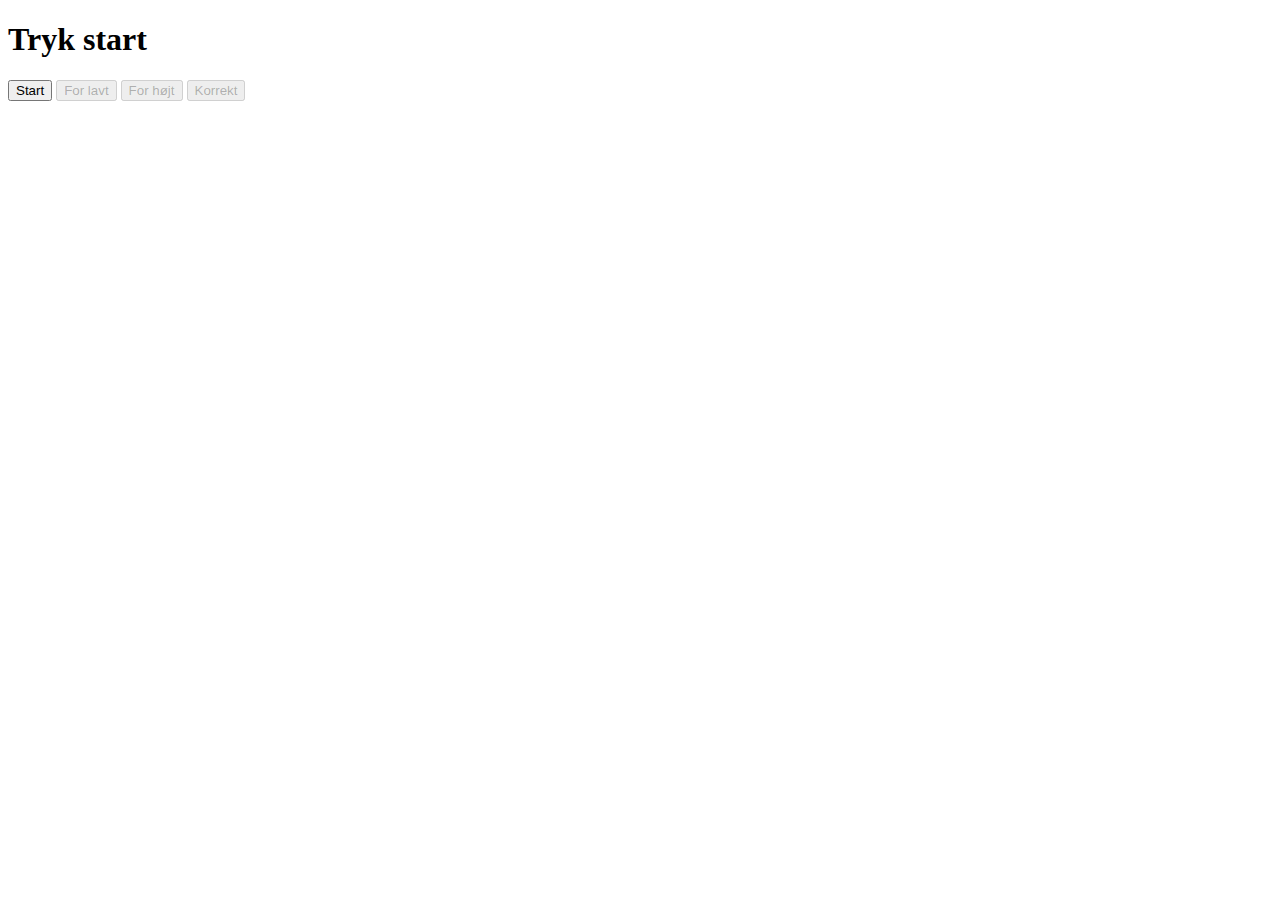
<file: computer-guess/index.html>
<!DOCTYPE html>
<html lang="en">
<head>
    <meta charset="UTF-8">
    <meta name="viewport" content="width=device-width, initial-scale=1.0">
    <title>Document</title>
</head>
<body>
   <h1 id="guessDisplay">Tryk start</h1>

<button id="start">Start</button>
<button id="tooLow" disabled>For lavt</button>
<button id="tooHigh" disabled>For højt</button>
<button id="correct" disabled>Korrekt</button>


<script src="guess.js"></script>
</body>
</html>
</file>
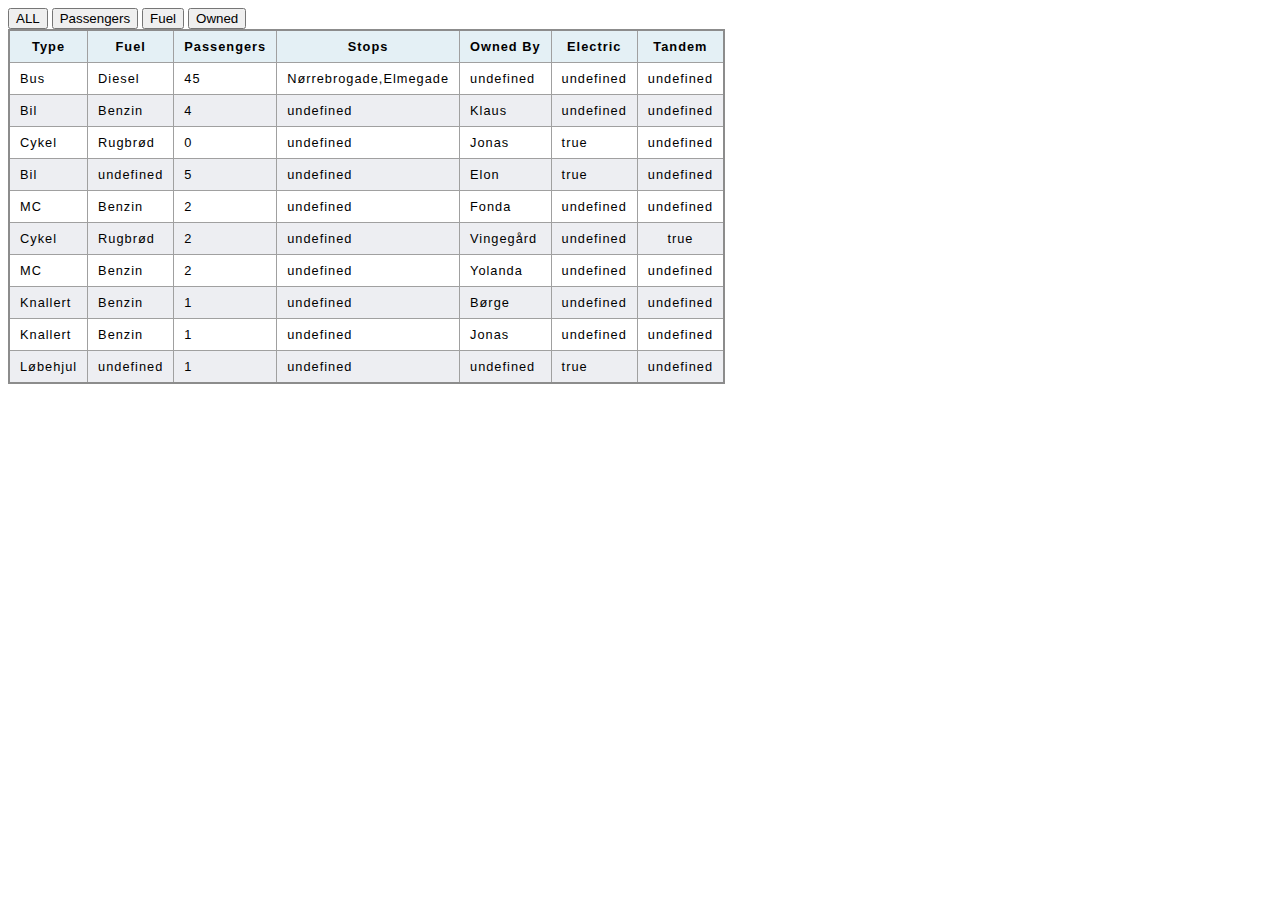
<file: filter_oevelse_starter_files_table/index.html>
<!DOCTYPE html>
<html lang="en">

<head>
    <meta charset="UTF-8">
    <meta name="viewport" content="width=device-width, initial-scale=1.0">
    <title>Document</title>
    <link rel="stylesheet" href="style.css">
    <script type="module" src="script.js"></script>
</head>

<body>
   <header>
    <section id="categories">
    <button id="ALL">ALL</button>
    <button id="Passengers">Passengers</button>
    <button id="Fuel">Fuel</button>
    <button id="Owned">Owned</button>
    </section>
   </header>

    <table>

        <thead>
            <tr>
                <th>Type</th>
                <th>Fuel</th>
                <th>Passengers</th>
                <th>Stops</th>
                <th>Owned By</th>
                <th>Electric</th>
                <th>Tandem</th>
            </tr>
        </thead>
        <tbody></tbody>


</body>

</html>
</file>
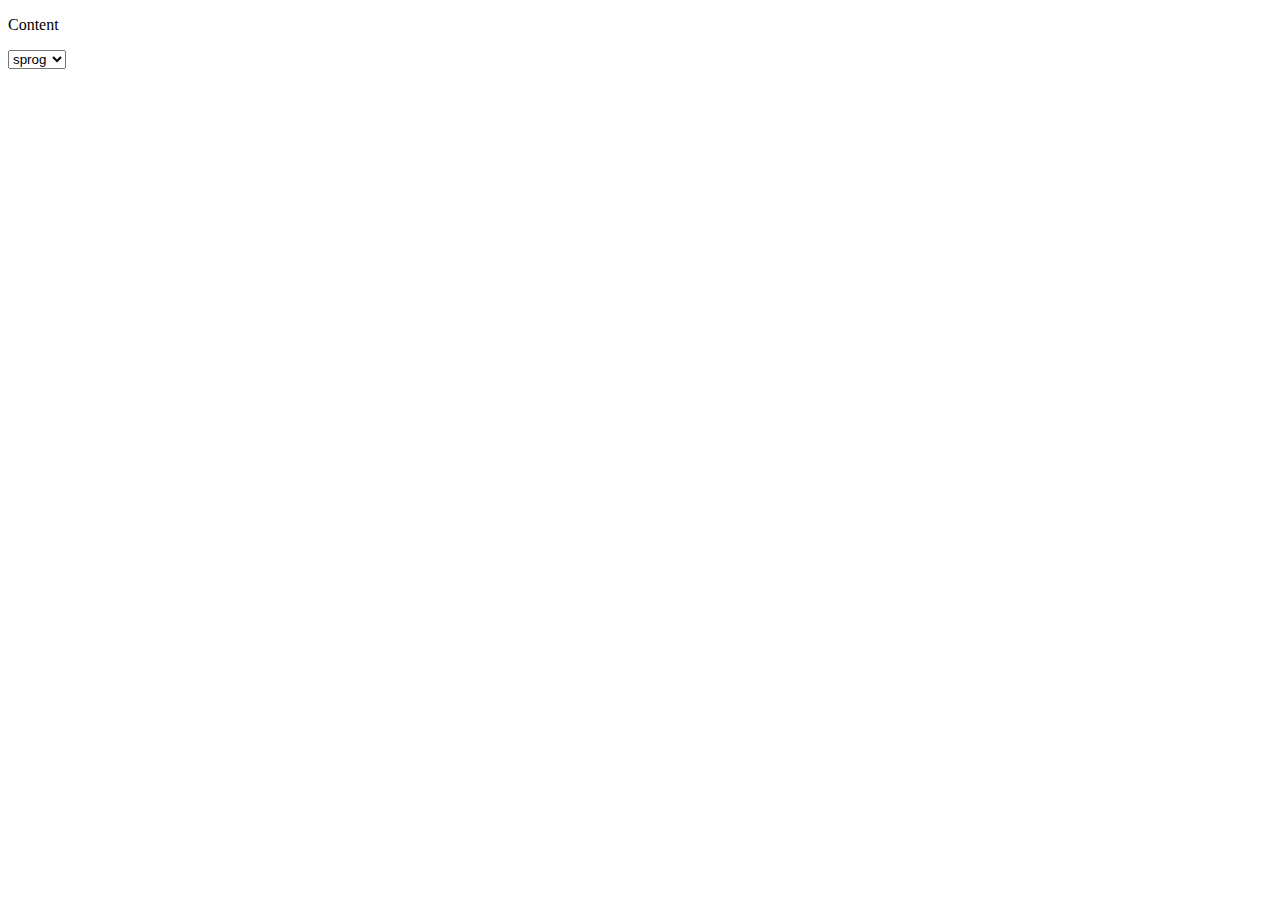
<file: language_switcher/index.html>
<!DOCTYPE html>
<html lang="en">

<head>
    <meta charset="UTF-8">
    <meta name="viewport" content="width=device-width, initial-scale=1.0">
    <title>Language Switcher</title>
    <script type="module" src="js.js"></script>
</head>

<body>
    <header class="header"></header>
    <p>Content</p>
    <div class="footer"></div>
    
    <select id="slide">
        <option value="sprog" selected>sprog</option>
        <option value="dansk">dansk</option>
        <option value="tysk">tysk</option>
    </select>
</body>

</html>
</file>
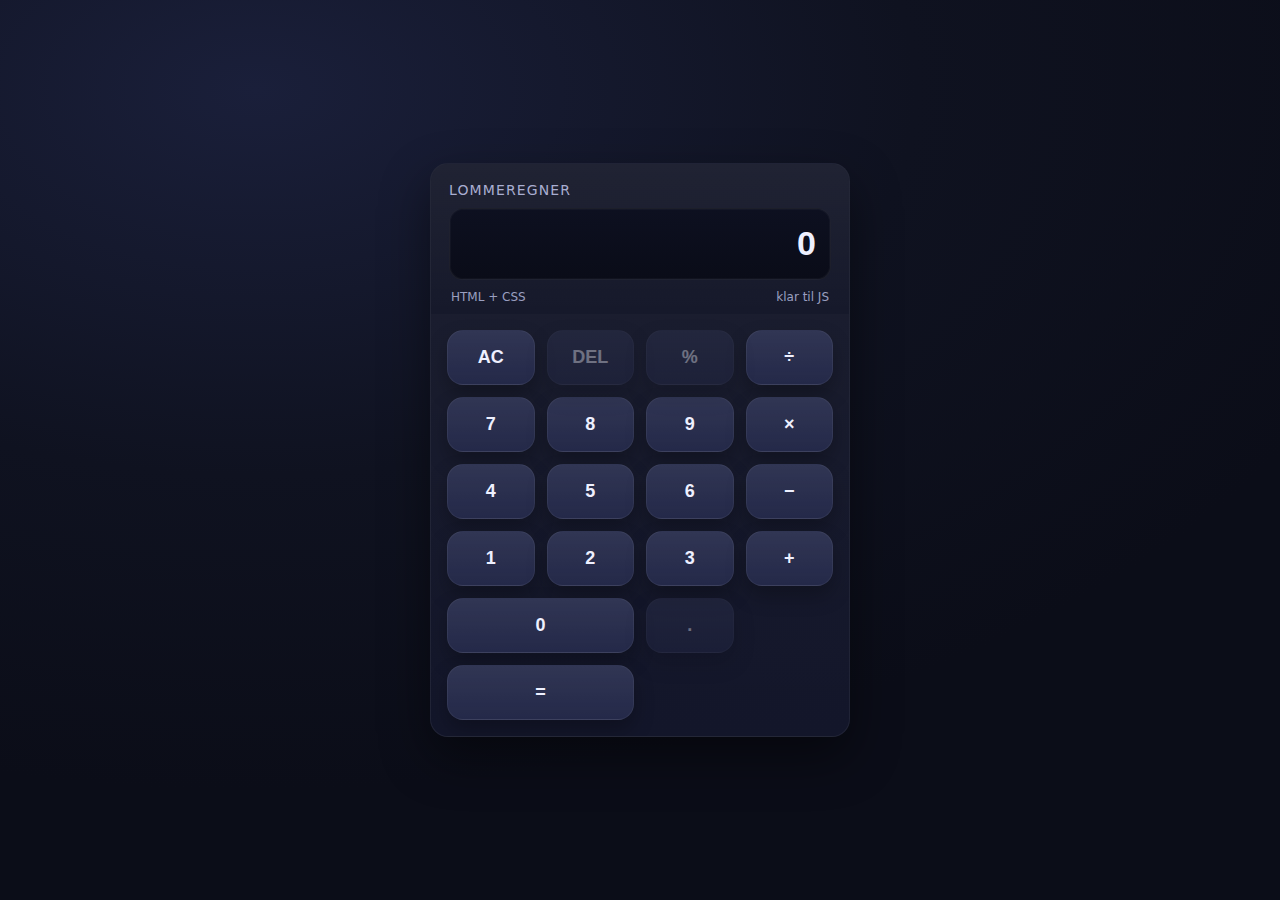
<file: lommeregner starter files/index.html>
<!doctype html>
<html lang="da">
  <head>
    <meta charset="utf-8" />
    <meta name="viewport" content="width=device-width,initial-scale=1" />
    <title>Lommeregner (HTML + CSS)</title>
    <link rel="stylesheet" href="style.css" />

    <script type="module" src="index.js"></script>
  </head>
  <body>
    <main class="calc" aria-label="Lommeregner">
      <header class="calc__top">
        <p class="calc__title">Lommeregner</p>

        <!-- Kun UI: JS kan senere skrive til value -->
        <input class="display" type="text" inputmode="decimal" value="0" aria-label="Display" readonly />

        <div class="hint" aria-hidden="true">
          <span>HTML + CSS</span>
          <span>klar til JS</span>
        </div>
      </header>

      <section class="keys" aria-label="Taster">
        <button class="key key--danger" type="button" data-func="ac">AC</button>
        <button class="key key--danger" type="button" data-func="del" disabled>DEL</button>
        <button class="key key--op" type="button" data-func="percent" disabled>%</button>
        <button class="key key--op" type="button" data-func="/">÷</button>

        <button class="key" type="button" data-func="7">7</button>
        <button class="key" type="button" data-func="8">8</button>
        <button class="key" type="button" data-func="9">9</button>
        <button class="key key--op" type="button" data-func="*">×</button>

        <button class="key" type="button" data-func="4">4</button>
        <button class="key" type="button" data-func="5">5</button>
        <button class="key" type="button" data-func="6">6</button>
        <button class="key key--op" type="button" data-func="-">−</button>

        <button class="key" type="button" data-func="1">1</button>
        <button class="key" type="button" data-func="2">2</button>
        <button class="key" type="button" data-func="3">3</button>
        <button class="key key--op" type="button" data-func="+">+</button>

        <button class="key key--wide" type="button" data-func="0">0</button>
        <button class="key" type="button" data-func="." disabled>.</button>
        <button class="key key--equal" type="button" data-func="=">=</button>
      </section>
    </main>
  </body>
</html>
</file>
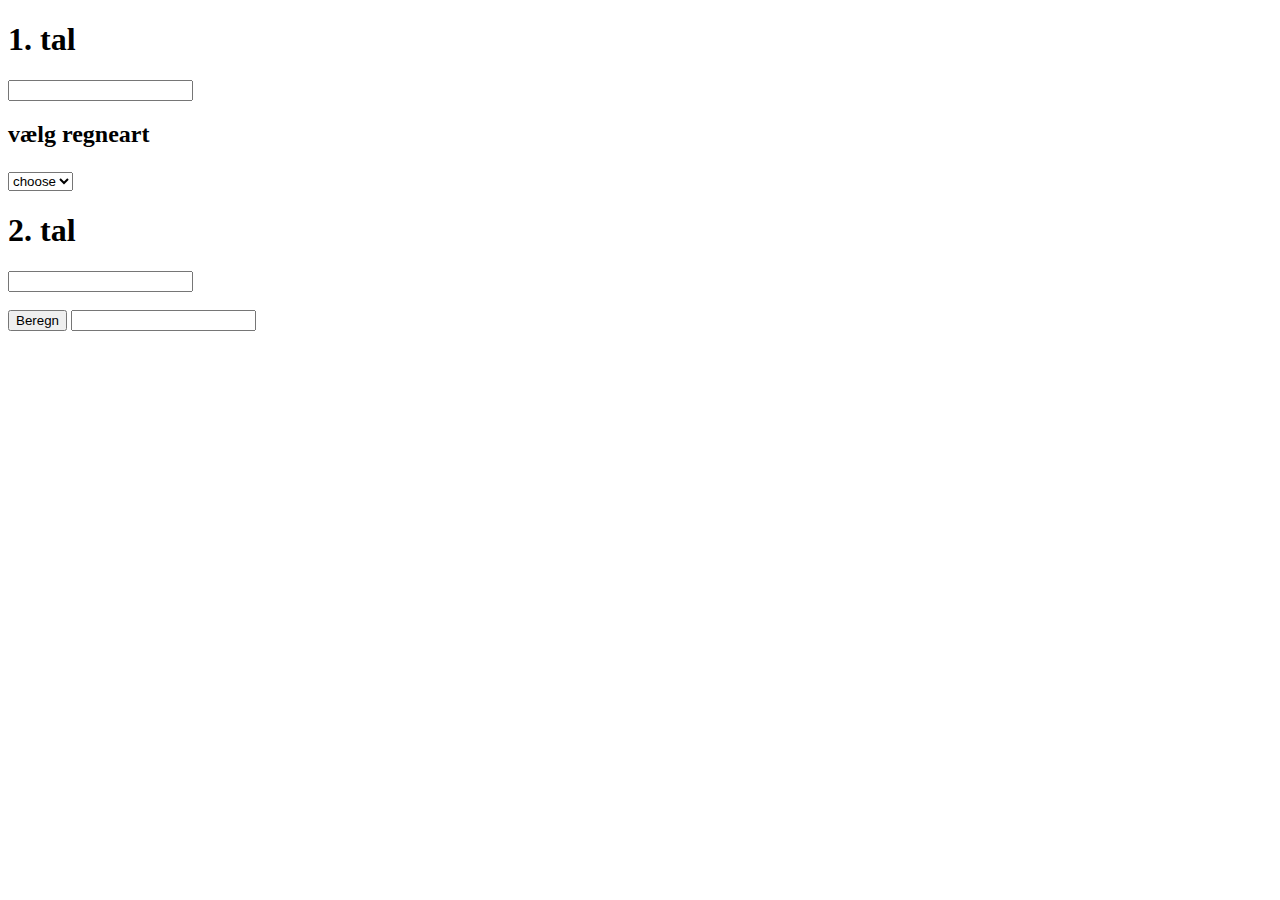
<file: lommeregner-simpel/index.html>
<!DOCTYPE html>
<html lang="en">
<head>
    <meta charset="UTF-8">
    <meta name="viewport" content="width=device-width, initial-scale=1.0">
    <title>lommeregner</title>
</head>


<body>
    <section class="lommeregner">
        <div>
  <h1>1. tal</h1>
  <input type="number" id="first-number"/>
  </div>

  
   <div class="regne-group">
            <div>
              <h2>vælg regneart</p>
                </div>
           
                  <select id="lommeregne-code">
                    <option value="choose" selected>choose</option>
                    <option value="+">+</option>
                    <option value="-">-</option>
                    <option value="/">/</option>
                  </select>
             

    <div>
        <h1>2. tal</h1>
        <input type="number" id="second-number"/>
    </div>
<br>
<button id="beregn-button">Beregn</button>
<input type="text" id="result"/>
                
       
        

  </section>
   <script src="js.js"></script>
    
</body>
</html>
</file>
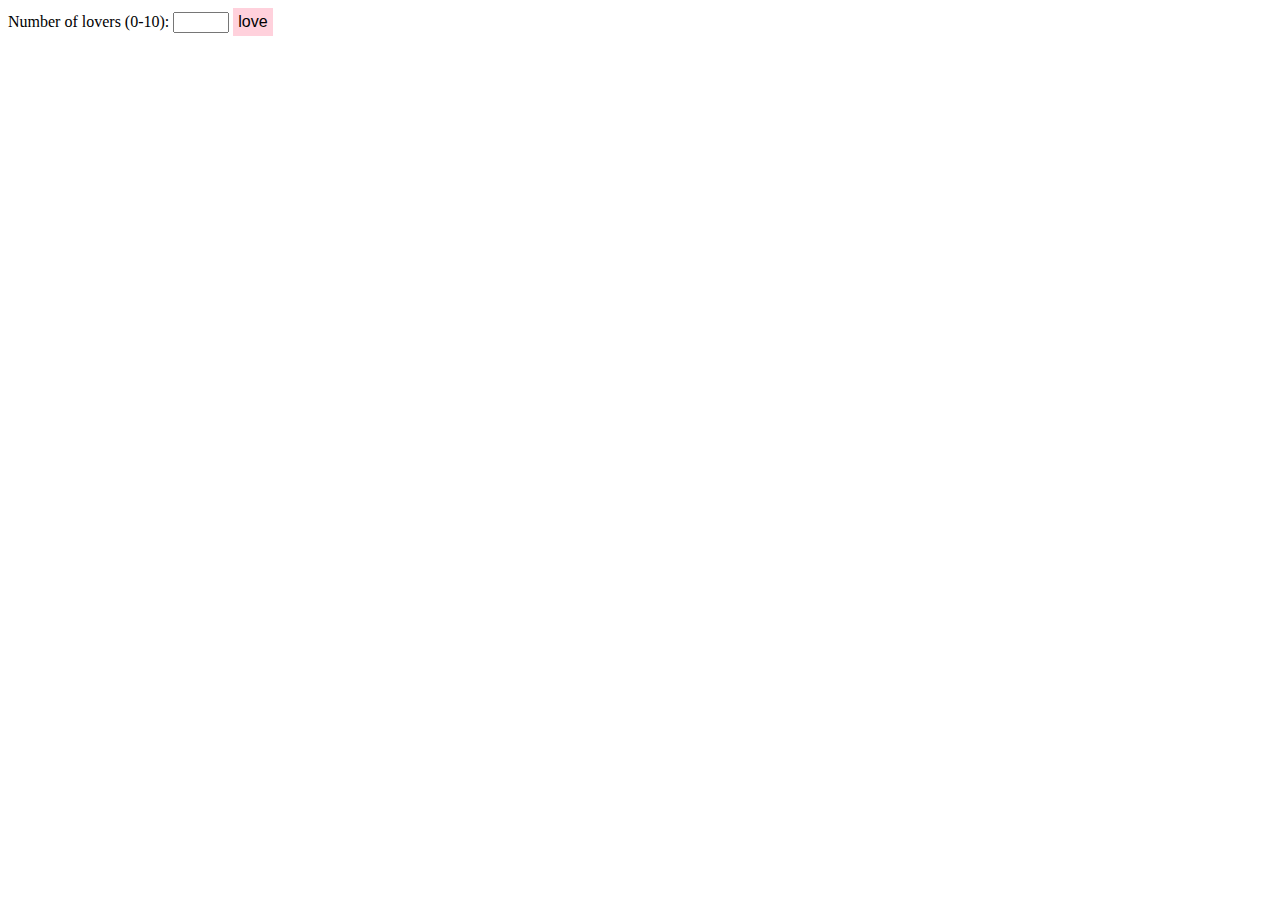
<file: math-random/index.html>
<!DOCTYPE html>
<html lang="en">
<head>
    <meta charset="UTF-8">
    <meta name="viewport" content="width=device-width, initial-scale=1.0">
    
    <title>Document</title>
</head>
<body>
    

<label for="love">Number of lovers (0-10):</label>
<input type="number" id="love" name="love" min="0" max="10" />
<button>love</button>
<script src="index.js"></script>
    

</body>

</html>

<style>
    button {
        padding: 5px;
        font-size: 16px;
        cursor: pointer;
        border: none;
        background-color: #FFD1DC;
    }
</style>
</file>
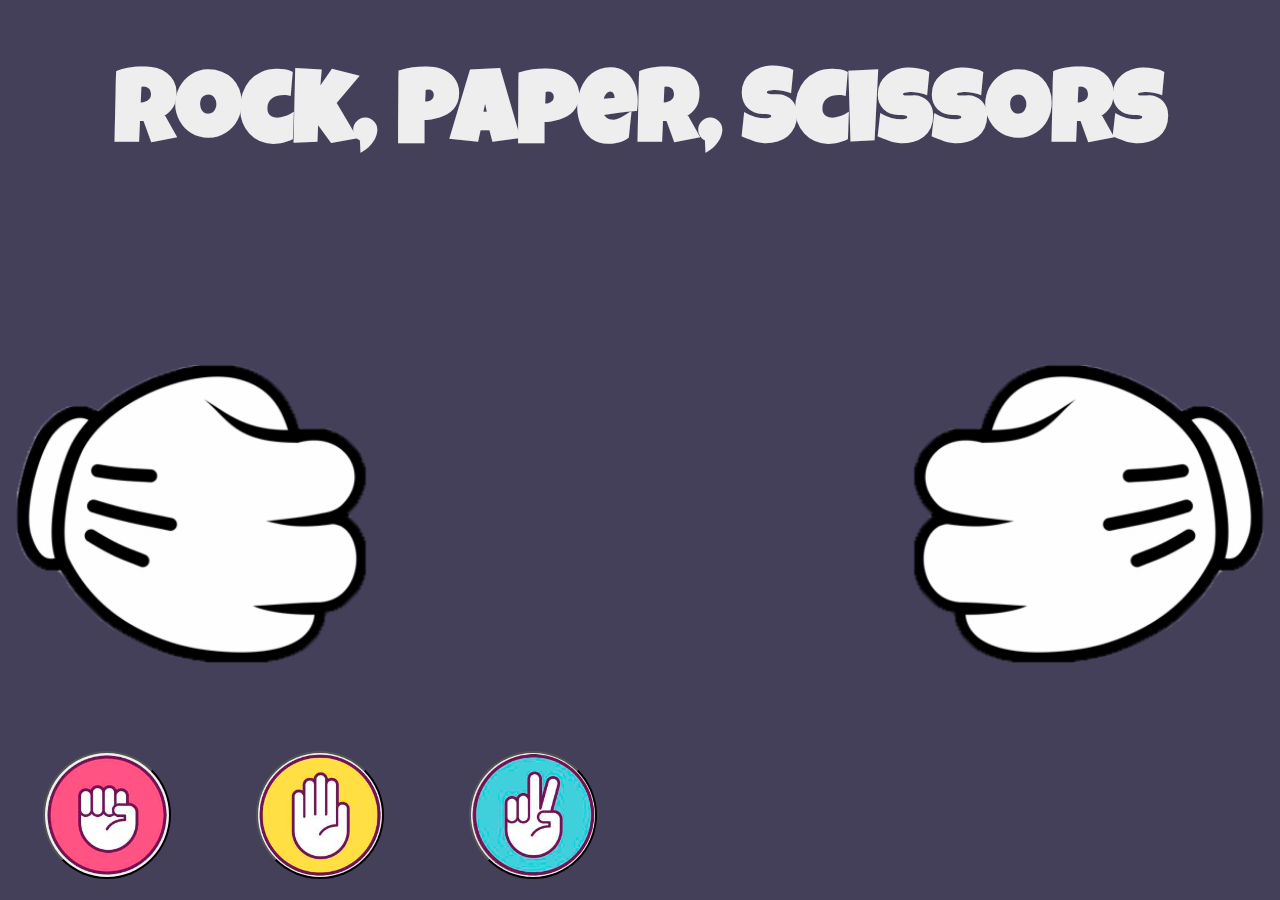
<file: RPS/img/index.html>
<!DOCTYPE html>
<html lang="en">
<head>
  <meta charset="UTF-8">
  <meta name="viewport" content="width=device-width, initial-scale=1.0">
  <meta http-equiv="X-UA-Compatible" content="ie=edge">
  <title>Rock, Paper, Scissors</title>
  <link href="https://fonts.googleapis.com/css?family=Luckiest+Guy&display=swap" rel="stylesheet"> 
  <link rel="stylesheet" href="styles.css">
</head>
<body>
  <h1>Rock, Paper, Scissors</h1>

  <div id="gamefield">
    <div id="player1" class="player"></div>
    <div id="player2" class="player"></div>
    <div id="texts">
      <div id="lose" class="hidden"><h1>
        You lose
      </h1></div>
      <div id="win" class="hidden"><h1>
        You win
      </h1></div>
      <div id="draw" class="hidden"><h1>
        It's a draw
      </h1></div>
    </div>
  </div>

  <div id="buttons">
    <button class="rock"></button>
    <button class="paper"></button>
    <button class="scissors"></button>
  </div>
   <script src="rps.js"></script>
</body>
</html>
</file>
<file: filter_oevelse_starter_files_table/style.css>
table {
    border-collapse: collapse;
    border: 2px solid rgb(140 140 140);
    font-family: sans-serif;
    font-size: 0.8rem;
    letter-spacing: 1px;
}

caption {
    caption-side: bottom;
    padding: 10px;
    font-weight: bold;
}

thead,
tfoot {
    background-color: rgb(228 240 245);
}

th,
td {
    border: 1px solid rgb(160 160 160);
    padding: 8px 10px;
}

td:last-of-type {
    text-align: center;
}

tbody>tr:nth-of-type(even) {
    background-color: rgb(237 238 242);
}

tfoot th {
    text-align: right;
}

tfoot td {
    font-weight: bold;
}
</file>
<file: lommeregner starter files/style.css>
:root {
  --bg: #0f1220;
  --panel: #171a2b;
  --panel-2: #1e2238;
  --text: #eef0ff;
  --muted: #a9aed1;
  --btn: #242949;
  --btn-hover: #2c3260;
  --accent: #6ee7ff;
  --danger: #ff6b6b;
  --shadow: 0 20px 50px rgba(0, 0, 0, 0.45);
  --radius: 18px;
}

* {
  box-sizing: border-box;
}
body {
  margin: 0;
  min-height: 100vh;
  display: grid;
  place-items: center;
  background: radial-gradient(1200px 700px at 20% 10%, #1a1f3a 0%, var(--bg) 55%, #0b0d18 100%);
  color: var(--text);
  font-family:
    system-ui,
    -apple-system,
    Segoe UI,
    Roboto,
    Helvetica,
    Arial,
    sans-serif;
  padding: 24px;
}

.calc {
  width: min(420px, 100%);
  background: linear-gradient(180deg, var(--panel) 0%, #13162a 100%);
  border: 1px solid rgba(255, 255, 255, 0.06);
  border-radius: var(--radius);
  box-shadow: var(--shadow);
  overflow: hidden;
}

.calc__top {
  padding: 18px 18px 10px;
  background: linear-gradient(180deg, rgba(255, 255, 255, 0.04), rgba(255, 255, 255, 0));
}

.calc__title {
  margin: 0 0 10px;
  font-size: 14px;
  letter-spacing: 0.08em;
  text-transform: uppercase;
  color: var(--muted);
}

.display {
  width: 100%;
  padding: 16px 14px;
  border-radius: 14px;
  border: 1px solid rgba(255, 255, 255, 0.08);
  background: linear-gradient(180deg, #0d1020 0%, #0a0c18 100%);
  color: var(--text);
  text-align: right;
  font-size: 34px;
  font-weight: 650;
  line-height: 1.1;
  outline: none;
  box-shadow: inset 0 0 0 1px rgba(255, 255, 255, 0.03);
}

.hint {
  margin: 10px 2px 0;
  font-size: 12px;
  color: var(--muted);
  display: flex;
  justify-content: space-between;
  gap: 8px;
  opacity: 0.9;
}

.keys {
  padding: 16px;
  display: grid;
  grid-template-columns: repeat(4, 1fr);
  gap: 12px;
  background: linear-gradient(180deg, rgba(255, 255, 255, 0.02), rgba(255, 255, 255, 0));
}

button.key {
  appearance: none;
  border: 1px solid rgba(255, 255, 255, 0.06);
  background: linear-gradient(180deg, rgba(255, 255, 255, 0.06), rgba(255, 255, 255, 0)), var(--btn);
  color: var(--text);
  border-radius: 16px;
  padding: 16px 10px;
  font-size: 18px;
  font-weight: 650;
  cursor: pointer;
  transition:
    transform 0.05s ease,
    background 0.15s ease,
    border-color 0.15s ease;
  box-shadow: 0 10px 20px rgba(0, 0, 0, 0.25);
  user-select: none;
}
button.key:disabled {
  cursor: default;
  opacity: 0.4;
}

button.key:hover:not(:disabled) {
  background: linear-gradient(180deg, rgba(255, 255, 255, 0.08), rgba(255, 255, 255, 0)), var(--btn-hover);
  border-color: rgba(255, 255, 255, 0.12);
}

button.key:active:not(:disabled) {
  transform: translateY(1px) scale(0.99);
}

.key--op {
  background: linear-gradient(180deg, rgba(110, 231, 255, 0.18), rgba(110, 231, 255, 0)), var(--panel-2);
  border-color: rgba(110, 231, 255, 0.25);
}
.key--op:hover:not(:disabled) {
  border-color: rgba(110, 231, 255, 0.45);
}

.key--danger {
  background: linear-gradient(180deg, rgba(255, 107, 107, 0.2), rgba(255, 107, 107, 0)), #2a1a22;
  border-color: rgba(255, 107, 107, 0.25);
}
.key--danger:hover:not(:disabled) {
  border-color: rgba(255, 107, 107, 0.45);
}

.key--equal {
  grid-column: span 2;
  background: linear-gradient(180deg, rgba(110, 231, 255, 0.25), rgba(110, 231, 255, 0)), #133043;
  border-color: rgba(110, 231, 255, 0.35);
}
.key--equal:hover:not(:disabled) {
  border-color: rgba(110, 231, 255, 0.6);
}

.key--wide {
  grid-column: span 2;
}

/* Lille skærm: lidt mindre display */
@media (max-width: 360px) {
  .display {
    font-size: 28px;
  }
  button.key {
    padding: 14px 10px;
  }
}
</file>
<file: RPS/img/styles.css>
body {
  margin: 0;
  background-color: #444059;
  font-family: 'Luckiest Guy', cursive;
  color: #eee;
}

h1 {
  text-align: center;
  font-size: 8vw;
}

#gamefield {
  position: relative;
  overflow: hidden;
  display: flex;
  justify-content: space-between;
}



#player1 {
  --rot: 1;
}

#player2 {
  --rot: -1;
}

.player {
  
  transform: scale(var(--rot),1);
  width: 40vw;
  height: 40vw;
  background-size: 100%;
  background-image: url(hand_rock.png);
}

.player.rock {
  background-image: url(hand_rock.png);
}

.player.paper {
  background-image: url(hand_paper.png);
}

.player.scissors {
  background-image: url(hand_scissors.png);
}

.player.shake {
  background-image: url(hand_rock.png);
  transform-origin: left center;
  animation: shake 1.8s ease-in 4 forwards;
}

@keyframes shake {
  0% {
    transform: scale(var(--rot),1) translateX(calc((var(--rot) - 1) * 50%)) rotate(0deg);
  }
  16% {
    transform: scale(var(--rot),1) translateX(calc((var(--rot) - 1) * 50%)) rotate(-40deg);
  }
  24% {
    transform: scale(var(--rot),1) translateX(calc((var(--rot) - 1) * 50%)) rotate(5deg);
  }
  32% {
    transform: scale(var(--rot),1) translateX(calc((var(--rot) - 1) * 50%)) rotate(0deg);
  }
  48% {
    transform: scale(var(--rot),1) translateX(calc((var(--rot) - 1) * 50%)) rotate(-40deg);
  }
  56% {
    transform: scale(var(--rot),1) translateX(calc((var(--rot) - 1) * 50%)) rotate(5deg);
  }
  64% {
    transform: scale(var(--rot),1) translateX(calc((var(--rot) - 1) * 50%)) rotate(0deg);
  }
  80% {
    transform: scale(var(--rot),1) translateX(calc((var(--rot) - 1) * 50%)) rotate(-40deg);
  }
  96% {
    transform: scale(var(--rot),1) translateX(calc((var(--rot) - 1) * 50%)) rotate(5deg);
  }
  100% {
    transform: scale(var(--rot),1) translateX(calc((var(--rot) - 1) * 50%)) rotate(0deg);
  }
}

#texts {
  position: absolute;
  width: 100%;
  margin-top: 10vw;
  pointer-events: none;
}

#texts h1 {
  color: #ffde53;
  text-shadow: 4px 4px 1px red, -4px -4px 1px red, 4px -4px 1px red, -4px 4px 1px red;
}

.hidden {
  display: none;
}

#buttons {
  display: flex;
  justify-content: space-around;
  max-width: 50vw;
}

#buttons.disabled button {
  filter: grayscale(100%) brightness(.75);
}

#buttons button {
  background-size: 100%;
  border-radius: 10vw;
  width: 10vw;
  height: 10vw;
  transition: filter .8s;
  cursor: pointer;
}

button.rock {
  background-image: url(button_rock.png);
}

button.paper {
  background-image: url(button_paper.png);
}

button.scissors {
  background-image: url(button_scissors.png);
}
</file>
